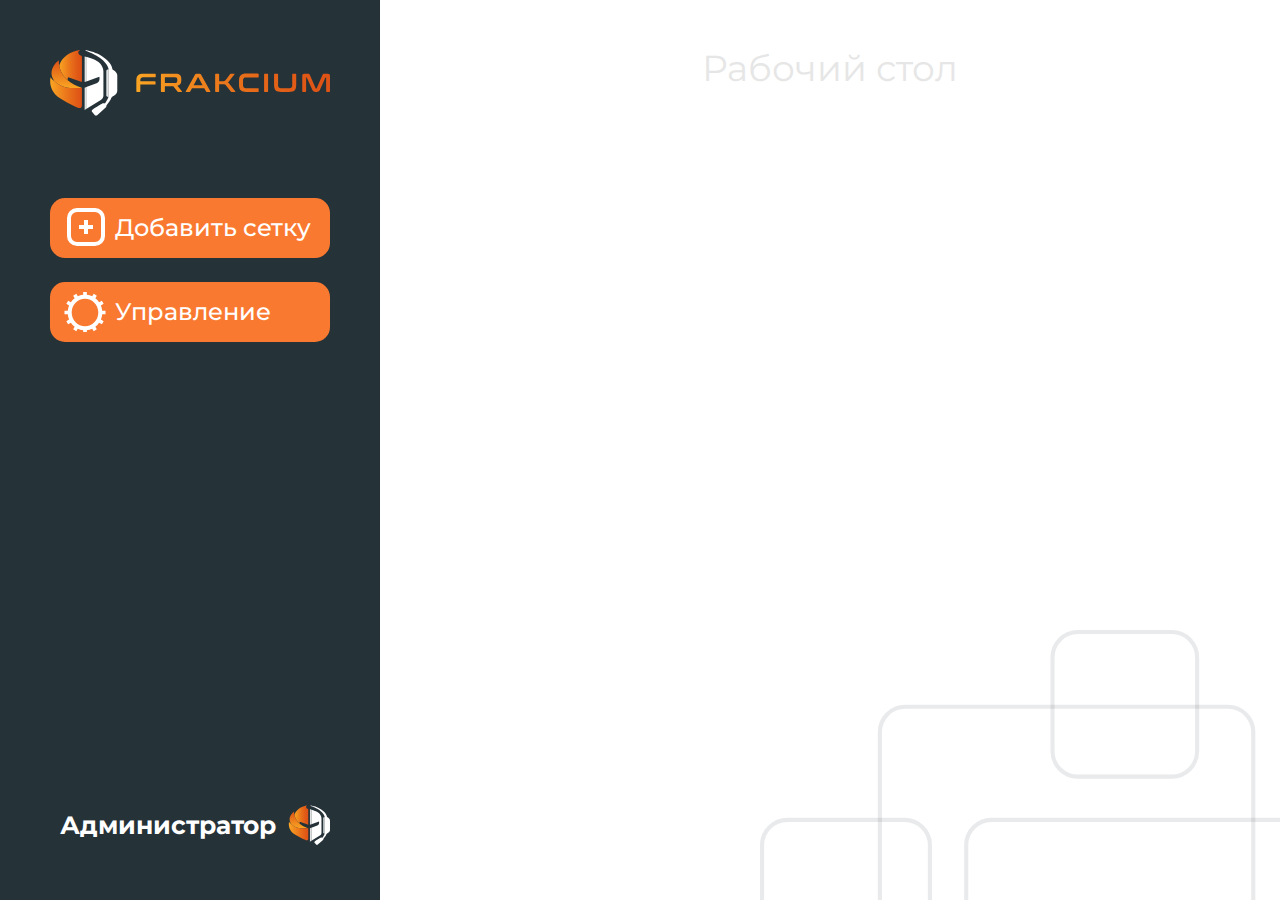
<file: index.html>
<!DOCTYPE html>
<html lang="en">

<head>
   <meta charset="UTF-8">
   <meta http-equiv="X-UA-Compatible" content="IE=edge">
   <meta name="viewport" content="width=device-width, initial-scale=1.0">
   <title>Document</title>
   <link rel="stylesheet" href="style.css">
   <link rel="stylesheet" href="src/css/blocks/media.min.css">
   <script src="https://code.jquery.com/jquery-3.6.1.min.js"
      integrity="sha256-o88AwQnZB+VDvE9tvIXrMQaPlFFSUTR+nldQm1LuPXQ=" crossorigin="anonymous"></script>
   <script src="./script.js" defer></script>
   <!script src="/js/engine.js"></script-->
</head>

<body>
   <div class="aside__button">
      <span></span>
   </div>
   <aside class="Sidebar">
      <img src="./images/logo_frakcium.svg" alt="logo_frakcium" class="logo">
      <button class="button add" id="aside">Добавить сетку</button>
      <button class="button manage" id="aside">Управление</button>
      <div class="logout">
         <div class="container">
            <a href="#" class="logout-button quit ajax-link" data-url="/admin/?logout">Выйти</a>
            <div class="logout-button return">Назад</div>
            <div class="logout-button entry">Администратор</div>
         </div>
      </div>
   </aside>
   <main class="Dashboard">
      <div id="clock"></div>
      <img class="decor" src="./images/decor_2.svg" alt="">
      <div class="title">Рабочий стол</div>
      <div class="modal new">
         <div class="container row">
            <h1 class="title">Создать таблицу</h1>
            <button onclick="closeModal('new')" class="close-button"></button>
         </div>
         <div class="list container col">

            <button class="button ajax-link" data-url="/admin/?action=form&id=1"
               onclick="$('.modal > .form').css('display', 'flex');">Игра 1</button>
            <button class="button ajax-link" data-url="/admin/?action=form&id=1">Игра 2</button>
            <button class="button ajax-link" data-url="/admin/?action=form&id=1">Игра 3</button>

         </div>
         <form id="form_create" class="form" action=""><input id="form_create_games" type="hidden" name="game"
               value="1">
            <div class="container row">
               <div class="container col"> <label for="tour">Вид турнира</label> <input id="form_create_type"
                     type="hidden" name="type" value="0">
                  <div class="container select-wrapper">
                     <div class="select tour" value="0">
                        <div class="text">Выберите...</div>
                        <div class="tour-list">
                           <div value="1" class="tour-option">Single elimination</div>
                           <div value="2" class="tour-option">Double elimination</div>
                        </div>
                     </div>
                  </div>
               </div>
               <div class="container col"> <label for="amount">Кол-во</label> <input id="form_create_count"
                     type="hidden" name="count" value="8">
                  <div class="container select-wrapper">
                     <div class="select amount" value="8">
                        <div class="text">8</div>
                        <div class="amount-list">
                           <div value="8" class="amount-option">8</div>
                           <div value="16" class="amount-option">16</div>
                           <div value="32" class="amount-option">32</div>
                        </div>
                     </div>
                  </div>
               </div>
            </div>
            <div class="container row">
               <div class="container col date"> <label for="date">Дата</label>
                  <div class="container"> <input class="select" type="date" name="data" id="date"> </div>
               </div>
            </div>
            <div class="container row">
               <div class="container col date"> <label for="name">Название турнира</label>
                  <div class="container"> <input class="select" type="text" name="name" id="name"> </div>
               </div>
            </div>
            <div class="container row">
               <div class="container col date"> <label for="url">URL адрес</label>
                  <div class="container"> <input class="select" type="text" name="url" id="url"> </div>
               </div>
            </div> <input type="radio" name="" id=""> <button class="button ajax-link" data-url="/admin/?action=new"
               data-form="#form_create">Создать</button>
         </form>
      </div>
      <div class="modal manage">
         <div class="container row">
            <h1 class="title">Управление сетками</h1>
            <button onclick="closeModal('manage')" class="close-button"></button>
         </div>
         <div class="Table-header container row">
            <div class="Table-group container row">
               <div class="status">Статус</div>
               <div class="name">Игра</div>
               <div class="date">Дата</div>
               <div class="tour">Турнир</div>
            </div>
            <div class="Table-group container row">
               <div class="buttons">Управление</div>
            </div>
         </div>
         <table class="Table">
            <tbody id="list_tour">

               <tr id="tour_1" idx="1">
                  <td class="active">Активен</td>
                  <td class="name">TEST 1</td>
                  <td>12.03.2023</td>
                  <td class="tour">A TEST</td>
                  <td class="container row">
                     <div class="table-button delete"></div>
                     <div class="table-button edit"></div>
                     <div class="table-button copy"><input id="url_1"
                           style="position: absolute; left: -1000px; top: -1000px;" type="text" value="https://test.ru">
                     </div>
                  </td>
               </tr>
               <tr id="tour_2" idx="2">
                  <td class="active">Активен</td>
                  <td class="name">TEST 2</td>
                  <td>12.03.2024</td>
                  <td class="tour">D TEST</td>
                  <td class="container row">
                     <div class="table-button delete"></div>
                     <div class="table-button edit"></div>
                     <div class="table-button copy"><input id="url_2"
                           style="position: absolute; left: -1000px; top: -1000px;" type="text" value="https://test.ru">
                     </div>
                  </td>
               </tr>
               <tr id="tour_3" idx="3">
                  <td class="ended">Завершен</td>
                  <td class="name">A TEST</td>
                  <td>15.03.2022</td>
                  <td class="tour">TEST TEST 3</td>
                  <td class="container row">
                     <div class="table-button delete"></div>
                     <div class="table-button edit"></div>
                     <div class="table-button copy"><input id="url_3"
                           style="position: absolute; left: -1000px; top: -1000px;" type="text" value="https://test.ru">
                     </div>
                  </td>
               </tr>
               <tr id="tour_4" idx="4">
                  <td class="active">Активен</td>
                  <td class="name">A TEST</td>
                  <td>18.05.2023</td>
                  <td class="tour">TEST TEST 4</td>
                  <td class="container row">
                     <div class="table-button delete"></div>
                     <div class="table-button edit"></div>
                     <div class="table-button copy"><input id="url_4"
                           style="position: absolute; left: -1000px; top: -1000px;" type="text" value="https://test.ru">
                     </div>
                  </td>
               </tr>

            </tbody>
         </table>
      </div>
      <div class="modal delete-prompt">
         <div class="delete-prompt-text"></div>
         <div class="container row">
            <button class="delete-prompt-button confirm-delete" idx="1"
               onclick="deleteRow($(this).attr('idx'))">Удалить</button>
            <button class="delete-prompt-button cancel" onclick="closeModal('delete-prompt')">Отмена</button>
         </div>
      </div>
   </main>
</body>

</html>
</file>
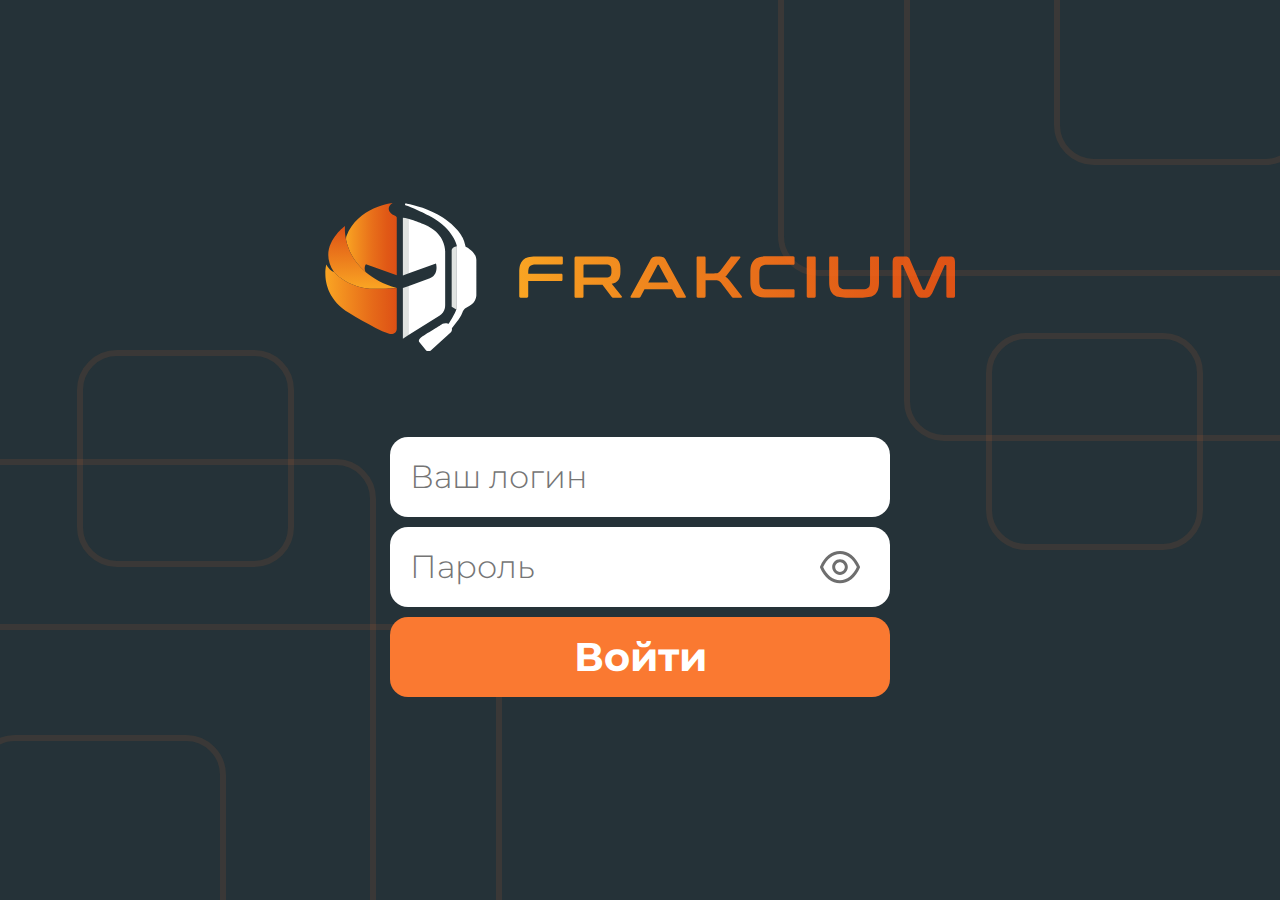
<file: login.html>
<!DOCTYPE html>
<html lang="en">

<head>
    <meta charset="UTF-8">
    <meta http-equiv="X-UA-Compatible" content="IE=edge">
    <meta name="viewport" content="width=device-width, initial-scale=1.0">
    <title>Document</title>
    <link rel="stylesheet" href="style.css">
    <link rel="stylesheet" href="src/css/blocks/media.min.css">
    <script src="https://code.jquery.com/jquery-3.6.1.min.js"
        integrity="sha256-o88AwQnZB+VDvE9tvIXrMQaPlFFSUTR+nldQm1LuPXQ=" crossorigin="anonymous"></script>
    <!script src="/js/engine.js"></script-->
</head>

<body>
    <main class="Login">
        <div class="Login-container">
            <img src="./images/logo_frakcium.svg" alt="Frakcium logo" class="logo">
            <form id="form_login" class="Login-form">
                <div class="wrapper text">
                    <input type="text" placeholder="Ваш логин" name="login" maxlength="20" required>
                </div>
                <div class="wrapper password">
                    <input type="password" placeholder="Пароль" name="password" maxlength="30" required>
                    <div class="show-pass-btn" onmousedown="togglePassword()"></div>
                </div>
                <div class="wrapper submit">
                    <input class="ajax-link" type="submit" value="Войти" data-form="#form_login">
                </div>
            </form>
        </div>
        <img class="decor" src="./images/decor_1.svg" alt="">
        <img class="decor" src="./images/decor_1.svg" alt="">
    </main>
    <div class="loader">
        <div class="loader-text">Входим...</div>
    </div>
</body>

</html>

<script>
    let show = false;
    function togglePassword() {
        if (show) {
            $('.show-pass-btn').on('click', () => $('.password > input').attr('type', 'password'));
            show = false;
        }
        else {
            $('.show-pass-btn').on('click', () => $('.password > input').attr('type', 'text'));
            show = true;
        }
    }

    $('.submit > input').on('click', event => {
        event.preventDefault();
        $('.loader').css('display', 'flex');
        $('.Login *').css('filter', 'blur(5px)');
        setTimeout(() => {	// simulate fetch time
            if (true) {		// if validation successfull
                $('.decor').last().animate({ 'margin-top': '-1000px' }, 1500);
                $('.decor').first().animate({ 'margin-bottom': '-1000px' }, 1500);
                $('.Login-container').animate({ 'margin-top': '-1000px' }, 1000, () => redirect());
            }
        }, 1000);
    });

    function redirect() { window.parent.location.href = 'index.html'; }
</script>
</file>
<file: style.css>
@import url("https://fonts.googleapis.com/css2?family=Montserrat:wght@300;400;500;700&display=swap");
*, *:before, *:after {
  -webkit-box-sizing: border-box;
          box-sizing: border-box;
}

html, body, div, span, object, iframe, figure, h1, h2, h3, h4, h5, h6, p, blockquote, pre, a, code, em, img, small, strike, strong, sub, sup, tt, b, u, i, ol, ul, li, fieldset, form, label, table, caption, tbody, tfoot, thead, tr, th, td, main, canvas, embed, footer, header, nav, section, video {
  margin: 0;
  padding: 0;
  border: 0;
  font-size: 100%;
  font: inherit;
  vertical-align: baseline;
  text-rendering: optimizeLegibility;
  -webkit-font-smoothing: antialiased;
  -webkit-text-size-adjust: none;
     -moz-text-size-adjust: none;
      -ms-text-size-adjust: none;
          text-size-adjust: none;
}

footer, header, nav, section, main {
  display: block;
}

body {
  line-height: 1;
}

ol, ul {
  list-style: none;
}

blockquote, q {
  quotes: none;
}

blockquote:before, blockquote:after, q:before, q:after {
  content: '';
  content: none;
}

table {
  border-collapse: collapse;
  border-spacing: 0;
}

input {
  -webkit-appearance: none;
  border-radius: 0;
}

input, select {
  outline: none;
}

html, * {
  font-family: Montserrat, sans-serif;
}

body {
  display: -webkit-box;
  display: -ms-flexbox;
  display: flex;
  position: relative;
  overflow-y: hidden;
}

.container {
  display: -webkit-box;
  display: -ms-flexbox;
  display: flex;
}

.row {
  -webkit-box-orient: horizontal;
  -webkit-box-direction: normal;
      -ms-flex-direction: row;
          flex-direction: row;
}

.col {
  -webkit-box-orient: vertical;
  -webkit-box-direction: normal;
      -ms-flex-direction: column;
          flex-direction: column;
}

.Sidebar {
  width: 380px;
  z-index: 10;
  color: #fff;
  display: -webkit-box;
  display: -ms-flexbox;
  display: flex;
  min-height: 100vh;
  -webkit-box-orient: vertical;
  -webkit-box-direction: normal;
      -ms-flex-direction: column;
          flex-direction: column;
  background-color: #253238;
  -webkit-animation: transitionInRight 1s ease;
          animation: transitionInRight 1s ease;
}

@-webkit-keyframes transitionInRight {
  0% {
    -webkit-box-shadow: 1000px 0 0 1000px #253238;
            box-shadow: 1000px 0 0 1000px #253238;
  }
  100% {
    -webkit-box-shadow: 0 0 0 0 #253238;
            box-shadow: 0 0 0 0 #253238;
  }
}

@keyframes transitionInRight {
  0% {
    -webkit-box-shadow: 1000px 0 0 1000px #253238;
            box-shadow: 1000px 0 0 1000px #253238;
  }
  100% {
    -webkit-box-shadow: 0 0 0 0 #253238;
            box-shadow: 0 0 0 0 #253238;
  }
}

.Sidebar .logo {
  margin: 50px 50px 70px;
  -webkit-animation: transitionInTop 1s ease;
          animation: transitionInTop 1s ease;
}

.Sidebar .button {
  color: #fff;
  border: none;
  height: 60px;
  margin: 12px 50px;
  padding: 15px 10px 15px 65px;
  position: relative;
  font-size: 24px;
  text-align: left;
  font-weight: 500;
  border-radius: 15px;
  background-color: #FA7931;
  -webkit-animation: transitionInTop 1s ease;
          animation: transitionInTop 1s ease;
}

.Sidebar .button::before {
  top: 50%;
  left: 5%;
  width: 100px;
  height: 40px;
  content: "";
  position: absolute;
  -webkit-transform: translateY(-50%);
          transform: translateY(-50%);
  background-repeat: no-repeat;
}

.Sidebar .button.add::before {
  background-image: url(images/add.svg);
  left: 6%;
}

.Sidebar .button.manage::before {
  background-image: url(images/cog.svg);
}

.Sidebar .logout {
  width: 280px;
  margin: auto 50px 50px;
  overflow: hidden;
  text-align: center;
  -webkit-animation: transitionInFade 2s ease;
          animation: transitionInFade 2s ease;
  font-weight: 700;
}

@-webkit-keyframes transitionInFade {
  0% {
    opacity: 0;
  }
  80% {
    opacity: 0;
  }
}

@keyframes transitionInFade {
  0% {
    opacity: 0;
  }
  80% {
    opacity: 0;
  }
}

.Sidebar .logout .container {
  gap: 10px;
  width: 200%;
  display: -webkit-box;
  display: -ms-flexbox;
  display: flex;
  -webkit-transition: .4s ease;
  transition: .4s ease;
  margin-left: -280px;
}

.Sidebar .logout-button {
  color: #fff;
  text-decoration: none;
  border-radius: 19px;
  height: 50px;
  display: -webkit-box;
  display: -ms-flexbox;
  display: flex;
  -webkit-box-align: center;
      -ms-flex-align: center;
          align-items: center;
  -webkit-box-pack: center;
      -ms-flex-pack: center;
          justify-content: center;
}

.Sidebar .logout-button.entry {
  width: 270px;
  font-size: 25px;
  font-weight: bold;
  position: relative;
  -webkit-box-pack: left;
      -ms-flex-pack: left;
          justify-content: left;
}

.Sidebar .logout-button.entry::after {
  top: 5px;
  right: -58px;
  width: 100px;
  height: 100px;
  content: "";
  position: absolute;
  background-image: url(images/icon_frakcium.svg);
  background-repeat: no-repeat;
}

.Sidebar .logout-button.quit, .Sidebar .logout-button.return {
  font-size: 24px;
  font-weight: bold;
  width: 135px;
  background-color: #FA7931;
}

.Dashboard {
  width: 100%;
  display: -webkit-box;
  display: -ms-flexbox;
  display: flex;
  position: relative;
  -webkit-box-align: center;
      -ms-flex-align: center;
          align-items: center;
  -webkit-box-pack: center;
      -ms-flex-pack: center;
          justify-content: center;
  font-weight: 400;
}

.Dashboard #clock {
  position: absolute;
  right: 50px;
  top: 50px;
  font-size: 36px;
  color: #B7B7B7;
  -webkit-user-select: none;
     -moz-user-select: none;
      -ms-user-select: none;
          user-select: none;
  -webkit-transition: .4s ease;
  transition: .4s ease;
  -webkit-animation: transitionInTop 2s ease;
          animation: transitionInTop 2s ease;
}

.Dashboard .decor {
  position: absolute;
}

.Dashboard .decor:first-of-type {
  right: 0;
  bottom: 0;
  height: 40vh;
}

.Dashboard > .title {
  position: absolute;
  top: 50px;
  left: 50%;
  -webkit-transform: translateX(-50%);
          transform: translateX(-50%);
  font-size: 36px;
  color: #E6E6E6;
  -webkit-user-select: none;
     -moz-user-select: none;
      -ms-user-select: none;
          user-select: none;
  -webkit-transition: .4s ease;
  transition: .4s ease;
  -webkit-animation: transitionInTop 2s ease;
          animation: transitionInTop 2s ease;
}

.Dashboard .modal {
  opacity: 0;
  position: absolute;
  -webkit-transition: .4s ease;
  transition: .4s ease;
  background-color: #253238;
  border-radius: 20px;
  z-index: -10;
  padding: 40px 50px;
  gap: 10px;
  display: -webkit-box;
  display: -ms-flexbox;
  display: flex;
  -webkit-box-orient: vertical;
  -webkit-box-direction: normal;
      -ms-flex-direction: column;
          flex-direction: column;
}

.Dashboard .modal .title {
  font-size: 40px;
  color: #fff;
  font-weight: bold;
  -webkit-user-select: none;
     -moz-user-select: none;
      -ms-user-select: none;
          user-select: none;
}

.Dashboard .modal .close-button {
  margin-left: auto;
  width: 55px;
  height: 55px;
  background-color: #FA7931;
  border-radius: 15px;
  border: none;
  background-image: url(images/cross.svg);
  background-repeat: no-repeat;
  background-position: 50% 50%;
}

.Dashboard .modal .button {
  min-height: 80px;
  background-color: #FA7931;
  border-radius: 15px;
  border: none;
  color: #fff;
  font-size: 36px;
  font-weight: bold;
}

.Dashboard .modal .list {
  gap: 13px;
  overflow-y: scroll;
  padding-right: 13px;
}

.Dashboard .modal .list::-webkit-scrollbar {
  width: 13px;
}

.Dashboard .modal .list::-webkit-scrollbar-track {
  background: #1A252B;
}

.Dashboard .modal .list::-webkit-scrollbar-thumb {
  background-color: #fff;
  border-radius: 20px;
}

.Dashboard .modal .list > .button {
  max-width: 100%;
  overflow: hidden;
  text-overflow: ellipsis;
}

.Dashboard .modal .form {
  position: absolute;
  z-index: 10;
  top: 100px;
  left: 50px;
  right: 50px;
  bottom: 40px;
  background: #253238;
  -webkit-transition: .4s ease;
  transition: .4s ease;
  -webkit-box-orient: vertical;
  -webkit-box-direction: normal;
      -ms-flex-direction: column;
          flex-direction: column;
  padding-top: 40px;
  gap: 20px;
  display: none;
  overflow-y: scroll;
}

.Dashboard .modal .form .container {
  gap: 20px;
  width: -webkit-fit-content;
  width: -moz-fit-content;
  width: fit-content;
}

.Dashboard .modal .form .container label {
  color: #fff;
  font-size: 28px;
}

.Dashboard .modal .form .container .date {
  position: relative;
}

.Dashboard .modal .form .container .date #date::-webkit-calendar-picker-indicator {
  bcolor: #FA7931;
  width: 100%;
  height: 100%;
  top: 0;
  left: 0;
  right: 0;
  bottom: 0;
  position: absolute;
  -webkit-transform: translateX(40px);
          transform: translateX(40px);
  background-image: url('data:image/svg+xml;utf8,<svg xmlns="http://www.w3.org/2000/svg" width="16" height="15" viewBox="0 0 24 24"><path fill="%23FA7931" d="M20 3h-1V1h-2v2H7V1H5v2H4c-1.1 0-2 .9-2 2v16c0 1.1.9 2 2 2h16c1.1 0 2-.9 2-2V5c0-1.1-.9-2-2-2zm0 18H4V8h16v13z"/></svg>');
  background-size: 40px 40px;
  background-position: 170px 60px;
}

.Dashboard .modal .form .container .select {
  height: 67px;
  width: 100%;
  border-radius: 14px;
  border: 4px solid #FA7931;
  background-color: #253238;
  padding: 10px 50px 10px 20px;
  font-size: 24px;
  color: #3E545F;
  -webkit-appearance: none;
  -mox-appearance: none;
  -ms-appearance: none;
  -ms-appearance-appearance: none;
  display: -webkit-box;
  display: -ms-flexbox;
  display: flex;
  -webkit-box-align: center;
      -ms-flex-align: center;
          align-items: center;
}

.Dashboard .modal .form .container .select-wrapper {
  position: relative;
  width: 100%;
}

.Dashboard .modal .form .container .select-wrapper::after {
  position: absolute;
  -webkit-user-select: none;
     -moz-user-select: none;
      -ms-user-select: none;
          user-select: none;
  content: "";
  right: 20px;
  width: 20px;
  height: 20px;
  top: 50%;
  -webkit-transform: translateY(-50%);
          transform: translateY(-50%);
  pointer-events: none;
  background-image: url(images/arrow.svg);
  background-repeat: no-repeat;
  background-position: center;
}

.Dashboard .modal .form .container .select option {
  border-radius: 14px;
  margin: 10px;
  padding: 10px;
}

.Dashboard .modal .form .container .select.tour {
  width: 350px;
  -webkit-user-select: none;
     -moz-user-select: none;
      -ms-user-select: none;
          user-select: none;
}

.Dashboard .modal .form .container .select .tour, .Dashboard .modal .form .container .select .amount {
  position: relative;
}

.Dashboard .modal .form .container .select .tour-list, .Dashboard .modal .form .container .select .amount-list {
  display: none;
  z-index: 10;
  top: calc(100% + 10px);
  background-color: #253238;
  left: 0;
  width: 100%;
  position: absolute;
  -webkit-box-orient: vertical;
  -webkit-box-direction: normal;
      -ms-flex-direction: column;
          flex-direction: column;
}

.Dashboard .modal .form .container .select .tour-option, .Dashboard .modal .form .container .select .amount-option {
  margin-bottom: 10px;
  font-size: 24px;
  background-color: #253238;
  color: #fff;
  border: 4px solid #FA7931;
  border-radius: 14px;
  padding: 15px;
}

.Dashboard .modal .form .button {
  margin-top: auto;
  width: 200px;
}

.Dashboard .modal .Table {
  color: #fff;
  border-collapse: separate;
  position: relative;
  width: 100%;
}

.Dashboard .modal .Table-header {
  margin-top: 100px;
  color: #fff;
  width: calc(100% + 20px);
  background: #253238;
  gap: 25px;
}

.Dashboard .modal .Table-group {
  border-radius: 14px;
  margin-top: -80px;
  height: 77px;
  outline: #FA7931 4px solid;
  -ms-flex-pack: distribute;
      justify-content: space-around;
  -webkit-box-align: center;
      -ms-flex-align: center;
          align-items: center;
}

.Dashboard .modal .Table-group:first-of-type {
  width: 1065px;
}

.Dashboard .modal .Table-group:last-of-type {
  width: 245px;
}

.Dashboard .modal .Table-group > div {
  font-weight: 500;
  font-size: 32px;
  position: relative;
  width: 100%;
  text-align: center;
}

.Dashboard .modal .Table-group > div:not(:last-of-type)::after {
  content: "|";
  position: absolute;
  right: 0;
  color: #FA7931;
}

.Dashboard .modal .Table-group th.buttons {
  width: 250px;
}

.Dashboard .modal .Table tbody {
  border-spacing: 0 15px;
  max-height: 100%;
  width: calc(100% + 20px);
  display: block;
  overflow-y: scroll;
  max-height: 650px;
  padding: 0 10px 0 0;
}

.Dashboard .modal .Table tbody::-webkit-scrollbar {
  width: 13px;
}

.Dashboard .modal .Table tbody::-webkit-scrollbar-track {
  background: #1A252B;
}

.Dashboard .modal .Table tbody::-webkit-scrollbar-thumb {
  background-color: #fff;
  border-radius: 20px;
}

.Dashboard .modal .Table tbody tr {
  height: 77px;
}

.Dashboard .modal .Table tbody tr td {
  max-width: 100%;
  text-align: center;
  vertical-align: middle;
  font-weight: 700;
  font-size: 32px;
  line-height: 39px;
}

.Dashboard .modal .Table tbody tr td:not(:last-of-type) {
  background-color: #FA7931;
  width: 25%;
}

.Dashboard .modal .Table tbody tr td.name, .Dashboard .modal .Table tbody tr td.tour {
  max-width: 150px;
  overflow: hidden;
  text-overflow: ellipsis;
}

.Dashboard .modal .Table tbody tr td:first-of-type {
  border-radius: 14px 0 0 14px;
}

.Dashboard .modal .Table tbody tr td:nth-last-of-type(2) {
  border-radius: 0 14px 14px 0;
}

.Dashboard .modal .Table tbody tr td.active {
  color: #98EF41;
}

.Dashboard .modal .Table tbody tr td.ended {
  color: #C42121;
}

.Dashboard .modal .Table tbody tr td .table-button {
  border-radius: 14px;
  background-color: #FA7931;
  height: 77px;
  width: 77px;
  margin-left: 10px;
  cursor: pointer;
  background-repeat: no-repeat;
  background-position: center;
}

.Dashboard .modal .Table tbody tr td .table-button:first-of-type {
  margin-left: 20px;
}

.Dashboard .modal .Table tbody tr td .table-button.delete {
  background-image: url(images/cross.svg);
}

.Dashboard .modal .Table tbody tr td .table-button.edit {
  background-image: url(images/pen.svg);
}

.Dashboard .modal .Table tbody tr td .table-button.copy {
  background-image: url(images/copy.png);
}

.Dashboard .modal.new {
  width: 620px;
  height: 700px;
}

.Dashboard .modal.manage {
  width: 1440px;
  height: 900px;
}

.loader {
  display: none;
  position: absolute;
  top: 0;
  left: 0;
  right: 0;
  bottom: 100px;
  z-index: 10;
  -webkit-box-align: center;
      -ms-flex-align: center;
          align-items: center;
  -webkit-box-pack: center;
      -ms-flex-pack: center;
          justify-content: center;
}

.loader-text {
  color: #fff;
  background-color: #FA7931;
  font-size: 40px;
  font-weight: bold;
  padding: 20px 40px;
  border-radius: 20px;
}

.Login {
  -webkit-box-pack: center;
      -ms-flex-pack: center;
          justify-content: center;
  min-height: 100vh;
  min-width: 100%;
  background-color: #253238;
  display: -webkit-box;
  display: -ms-flexbox;
  display: flex;
}

.Login .decor {
  position: absolute;
}

.Login .decor:first-of-type {
  bottom: 0;
  left: 0;
  -webkit-animation: transitionInBot 1s ease;
          animation: transitionInBot 1s ease;
}

.Login .decor:last-of-type {
  right: 0;
  -webkit-transform: rotate(180deg);
          transform: rotate(180deg);
  -webkit-animation: transitionInTop 1s ease;
          animation: transitionInTop 1s ease;
}

@-webkit-keyframes transitionInTop {
  0% {
    margin-top: -1000px;
  }
}

@keyframes transitionInTop {
  0% {
    margin-top: -1000px;
  }
}

@-webkit-keyframes transitionInBot {
  0% {
    margin-bottom: -1000px;
  }
}

@keyframes transitionInBot {
  0% {
    margin-bottom: -1000px;
  }
}

.Login-container {
  margin: 15vh auto auto;
  display: -webkit-box;
  display: -ms-flexbox;
  display: flex;
  -webkit-box-orient: vertical;
  -webkit-box-direction: normal;
      -ms-flex-direction: column;
          flex-direction: column;
  -webkit-box-align: center;
      -ms-flex-align: center;
          align-items: center;
  -webkit-animation: transitionInTop 0.6s ease;
          animation: transitionInTop 0.6s ease;
}

.Login-form {
  display: -webkit-box;
  display: -ms-flexbox;
  display: flex;
  -webkit-box-orient: vertical;
  -webkit-box-direction: normal;
      -ms-flex-direction: column;
          flex-direction: column;
  gap: 10px;
  position: relative;
  z-index: 10;
}

.Login-form .wrapper {
  position: relative;
}

.Login-form .show-pass-btn {
  background-image: url(images/eye.svg);
  background-repeat: no-repeat;
  height: 40px;
  width: 40px;
  position: absolute;
  top: 50%;
  -webkit-transform: translateY(-40%);
          transform: translateY(-40%);
  right: 30px;
}

.Login-form input {
  border: none;
  width: 500px;
  height: 80px;
  border-radius: 18px;
  font-size: 32px;
  font-weight: 300;
  padding: 10px 20px;
}

.Login-form input[type=submit] {
  background: #FA7931;
  color: #fff;
  font-weight: 700;
  font-size: 40px;
}

.Login .logo {
  width: 630px;
  margin-bottom: 85px;
}

.tour-option:hover,
.amount-option:hover,
.logout-button:hover,
.modal .button:hover,
.submit > input:hover,
.Sidebar > .button:hover,
.modal .close-button:hover,
.delete-prompt-button:hover,
.password > .show-pass-btn:hover {
  opacity: .8;
  cursor: pointer;
}

img {
  -webkit-user-select: none;
     -moz-user-select: none;
      -ms-user-select: none;
          user-select: none;
}

.delete-prompt {
  top: 0;
  left: 0;
  right: 0;
  bottom: 0;
  width: 350px;
  height: 200px;
  margin: auto;
  padding: 20px !important;
  display: -webkit-box;
  display: -ms-flexbox;
  display: flex;
  position: absolute;
  border-radius: 20px;
  -webkit-box-orient: vertical;
  -webkit-box-direction: normal;
      -ms-flex-direction: column;
          flex-direction: column;
  background-color: #253238;
}

.delete-prompt-text {
  color: #fff;
  font-size: 28px;
  padding: 10px;
  height: 100%;
}

.delete-prompt-button {
  background-color: #FA7931;
  color: #fff;
  border: none;
  margin: auto;
  padding: 10px 25px;
  border-radius: 10px;
  font-size: 22px;
  -webkit-transition: .2s;
  transition: .2s;
}

.delete-prompt-button.confirm-delete:hover {
  background-color: #C42121;
  opacity: 1;
}
/*# sourceMappingURL=style.css.map */
</file>
<file: src/css/blocks/media.min.css>
@media(min-width: 1200px){.Login{overflow-y:hidden;-webkit-box-align:center;-ms-flex-align:center;align-items:center}.Login-container{margin:0 auto}.Login .decor:last-of-type{position:absolute;top:0}}@media(min-width: 992px)and (max-width: 1199px){.Login{-webkit-box-align:center;-ms-flex-align:center;align-items:center}.Login-container{margin:0 auto}.Login-container .logo{width:550px;margin-bottom:65px}.Login-container .Login-form .wrapper input{width:450px}.Login .decor{width:390px}.Login .decor:last-of-type{position:absolute;top:0}}@media(min-width: 768px)and (max-width: 991px){.Login{-webkit-box-align:center;-ms-flex-align:center;align-items:center}.Login-container{margin:0 auto}.Login-container .logo{width:550px;margin-bottom:65px}.Login-container .Login-form .wrapper input{width:450px}.Login .decor{width:390px}.Login .decor:last-of-type{position:absolute;top:0}}@media(min-width: 576px)and (max-width: 767px){.Login{-webkit-box-align:center;-ms-flex-align:center;align-items:center}.Login-container{margin:0 auto}.Login-container .logo{width:480px;margin-bottom:65px}.Login-container .Login-form .wrapper input{width:400px}.Login-container .Login-form .wrapper input::-webkit-input-placeholder{font-size:26px}.Login-container .Login-form .wrapper input::-moz-placeholder{font-size:26px}.Login-container .Login-form .wrapper input:-ms-input-placeholder{font-size:26px}.Login-container .Login-form .wrapper input::-ms-input-placeholder{font-size:26px}.Login-container .Login-form .wrapper input::placeholder{font-size:26px}.Login-container .Login-form .wrapper input[type=submit]{font-size:34px}.Login .decor{display:none}.loader-text{font-size:34px}}@media(max-width: 575px){.Login{-webkit-box-align:center;-ms-flex-align:center;align-items:center}.Login-container{margin:0 auto}.Login-container .logo{width:320px;margin-bottom:40px}.Login-container .Login-form .wrapper input{width:320px;height:60px}.Login-container .Login-form .wrapper input::-webkit-input-placeholder{font-size:24px}.Login-container .Login-form .wrapper input::-moz-placeholder{font-size:24px}.Login-container .Login-form .wrapper input:-ms-input-placeholder{font-size:24px}.Login-container .Login-form .wrapper input::-ms-input-placeholder{font-size:24px}.Login-container .Login-form .wrapper input::placeholder{font-size:24px}.Login-container .Login-form .wrapper input[type=submit]{font-size:32px}.Login .decor{display:none}.loader-text{font-size:32px}}@media(min-width: 1840px){.aside__button{display:none}.Dashboard .manage{height:auto !important}}@media(min-width: 1500px)and (max-width: 1840px){.Dashboard{overflow:auto}.Dashboard #clock{font-size:32px}.Dashboard .decor{height:35vh !important}.Dashboard .manage{width:1100px !important;height:auto !important}.Dashboard .manage .Table-header{width:100%;font-size:35px}.Dashboard .manage .Table-header .Table-group{height:60px}.Dashboard .manage .Table-header .Table-group:first-of-type{width:726px}.Dashboard .manage .Table-header .Table-group div{font-size:25px}.Dashboard .manage .Table #list_tour tr td{font-size:22px}.Dashboard .new{height:auto !important}}@media(min-width: 1200px)and (max-width: 1499px){.Dashboard{overflow:auto}.Dashboard .decor{height:30vh !important}.Dashboard .manage{width:800px !important;height:auto !important}.Dashboard .manage .Table-header{width:100%;font-size:35px}.Dashboard .manage .Table-header .Table-group{height:50px}.Dashboard .manage .Table-header .Table-group:first-of-type{width:726px}.Dashboard .manage .Table-header .Table-group div{font-size:22px}.Dashboard .manage .Table #list_tour tr{height:50px}.Dashboard .manage .Table #list_tour tr td{font-size:15px}.Dashboard .manage .Table #list_tour tr td:first-of-type{width:20%;margin-left:14px}.Dashboard .manage .Table #list_tour tr td:last-of-type{max-width:100%}.Dashboard .manage .Table #list_tour tr td:last-of-type div{width:50px;height:50px;background-size:25px 25px}.Dashboard .new{height:auto !important}}@media(min-width: 992px)and (max-width: 1199px){.Dashboard{overflow:auto}.Dashboard #clock{font-size:28px}.Dashboard .title{font-size:30px}.Dashboard .container{-webkit-box-align:center;-ms-flex-align:center;align-items:center}.Dashboard .container .title{font-size:30px !important}.Dashboard .container .close-button{width:45px;height:45px;background-size:25px 25px}.Dashboard .decor{height:20vh !important}.Dashboard .manage{width:600px !important;height:auto !important}.Dashboard .manage .Table-header{width:100%;font-size:35px;gap:18px}.Dashboard .manage .Table-header .Table-group{height:50px}.Dashboard .manage .Table-header .Table-group:first-of-type{width:600px}.Dashboard .manage .Table-header .Table-group div{font-size:18px}.Dashboard .manage .Table #list_tour tr{min-height:44px;height:auto}.Dashboard .manage .Table #list_tour tr td{font-size:12px}.Dashboard .manage .Table #list_tour tr td:first-of-type{width:20%;margin-left:14px}.Dashboard .manage .Table #list_tour tr td:last-of-type{max-width:100%}.Dashboard .manage .Table #list_tour tr td:last-of-type div{width:40px;height:40px;background-size:20px 20px;margin-left:10px}.Dashboard .new{height:auto !important;width:600px !important}.Dashboard .new .list button{min-height:50px;font-size:30px;width:80%}}@media(min-width: 768px)and (max-width: 991px){.aside__button{display:block;position:absolute;top:50px;left:50px;z-index:100000;height:25px;-webkit-transition:.3s all;transition:.3s all}.aside__button span{width:30px;height:3px;background-color:#b7b7b7;display:inline-block;position:relative;border-radius:15px;-webkit-transition:.3s;transition:.3s}.aside__button span::before,.aside__button span::after{content:"";width:30px;height:3px;display:inline-block;background-color:#b7b7b7;position:absolute;-webkit-transition:.3s all;transition:.3s all}.aside__button span::before{top:8px}.aside__button span::after{bottom:8px}.active{left:153px;top:24px}.active span::before{-webkit-transform:rotate(45deg);transform:rotate(45deg);top:0}.active span::after{-webkit-transform:rotate(-45deg);transform:rotate(-45deg);top:0}.active span{width:0}.Sidebar{opacity:0;z-index:-1000;-webkit-transition:.3s all;transition:.3s all;width:0;position:absolute}.Sidebar .logo{width:200px}.Sidebar .button{font-size:17px}.Sidebar .logout{margin:auto 20px 50px}.Sidebar .logout .container{width:200%}.Sidebar .logout .container .logout-button{font-size:20px}.Sidebar .logout .container .entry{width:255px;font-size:23px}.active1{opacity:1;z-index:100;width:320px}.Dashboard{overflow:auto;height:100vh}.Dashboard .title{font-size:30px !important}.Dashboard .close-button{width:45px;height:45px;background-size:25px 25px}.Dashboard .decor{height:30vh !important}.Dashboard .manage{width:600px !important;height:auto !important;padding:20px;top:30%}.Dashboard .manage .Table-header{width:100%;font-size:35px;gap:18px}.Dashboard .manage .Table-header .Table-group{height:50px}.Dashboard .manage .Table-header .Table-group:first-of-type{width:600px}.Dashboard .manage .Table-header .Table-group div{font-size:18px}.Dashboard .manage .Table #list_tour tr{min-height:44px;height:auto}.Dashboard .manage .Table #list_tour tr td{font-size:12px}.Dashboard .manage .Table #list_tour tr td:first-of-type{width:20%;margin-left:14px}.Dashboard .manage .Table #list_tour tr td:last-of-type{max-width:100%}.Dashboard .manage .Table #list_tour tr td:last-of-type div{width:40px;height:40px;background-size:20px 20px;margin-left:10px}.Dashboard .new{height:auto !important;width:600px !important}.Dashboard .new .list button{min-height:50px;font-size:30px;width:100%}}@media(min-width: 576px)and (max-width: 767px){.aside__button{display:block;position:absolute;top:50px;left:50px;z-index:100000;height:25px;-webkit-transition:.3s all;transition:.3s all}.aside__button span{width:30px;height:3px;background-color:#b7b7b7;display:inline-block;position:relative;border-radius:15px;-webkit-transition:.3s;transition:.3s}.aside__button span::before,.aside__button span::after{content:"";width:30px;height:3px;display:inline-block;background-color:#b7b7b7;position:absolute;-webkit-transition:.3s all;transition:.3s all}.aside__button span::before{top:8px}.aside__button span::after{bottom:8px}.active{left:153px;top:24px}.active span::before{-webkit-transform:rotate(45deg);transform:rotate(45deg);top:0}.active span::after{-webkit-transform:rotate(-45deg);transform:rotate(-45deg);top:0}.active span{width:0}.Sidebar{opacity:0;z-index:-1000;-webkit-transition:.3s all;transition:.3s all;width:0;position:absolute}.Sidebar i .logo{width:200px}.Sidebar .button{font-size:17px}.Sidebar .logout{margin:auto 20px 70px}.Sidebar .logout .container{width:200%}.Sidebar .logout .container .logout-button{font-size:20px}.Sidebar .logout .container .entry{width:255px;font-size:23px}.active1{opacity:1;z-index:100;width:320px}.Dashboard{overflow:auto;height:100vh}.Dashboard #clock{font-size:20px !important}.Dashboard .title{font-size:20px !important}.Dashboard .close-button{width:45px;height:45px;background-size:25px 25px}.Dashboard .decor{height:30vh !important}.Dashboard .manage{z-index:10;width:500px !important;height:auto !important;padding:20px;top:30%}.Dashboard .manage .container{-webkit-box-align:center;-ms-flex-align:center;align-items:center}.Dashboard .manage .container .title{font-size:25px !important}.Dashboard .manage .container .close-button{width:40px;height:40px}.Dashboard .manage .Table-header{width:100%;font-size:25px;gap:18px}.Dashboard .manage .Table-header .Table-group{height:35px;border-radius:8px}.Dashboard .manage .Table-header .Table-group:first-of-type{width:600px}.Dashboard .manage .Table-header .Table-group div{font-size:15px}.Dashboard .manage .Table #list_tour tr{min-height:44px;height:auto}.Dashboard .manage .Table #list_tour tr td{font-size:10px;line-height:30px}.Dashboard .manage .Table #list_tour tr td:first-of-type{width:20%;margin-left:14px}.Dashboard .manage .Table #list_tour tr td:last-of-type{max-width:100%}.Dashboard .manage .Table #list_tour tr td:last-of-type div{width:30px;height:30px;background-size:15px 13px;border-radius:10px;margin-left:10px}.Dashboard .new{height:auto !important;width:500px !important}.Dashboard .new .container{margin-bottom:15px;-webkit-box-align:center;-ms-flex-align:center;align-items:center}.Dashboard .new .container .title{font-size:25px !important}.Dashboard .new .container .close-button{width:40px;height:40px;background-size:25px 25px}.Dashboard .new .list button{min-height:50px;font-size:26px;width:100%}.Dashboard .new #form_create .container{-webkit-box-orient:vertical !important;-webkit-box-direction:normal !important;-ms-flex-direction:column !important;flex-direction:column !important}}@media(max-width: 575px){.aside__button{display:block;position:absolute;top:50px;left:50px;z-index:100000;height:25px;-webkit-transition:.3s all;transition:.3s all}.aside__button span{width:30px;height:3px;background-color:#b7b7b7;display:inline-block;position:relative;border-radius:15px;-webkit-transition:.3s;transition:.3s}.aside__button span::before,.aside__button span::after{content:"";width:30px;height:3px;display:inline-block;background-color:#b7b7b7;position:absolute;-webkit-transition:.3s all;transition:.3s all}.aside__button span::before{top:8px}.aside__button span::after{bottom:8px}.active{left:153px;top:24px}.active span::before{-webkit-transform:rotate(45deg);transform:rotate(45deg);top:0}.active span::after{-webkit-transform:rotate(-45deg);transform:rotate(-45deg);top:0}.active span{width:0}.Sidebar{opacity:0;z-index:-1000;-webkit-transition:.3s all;transition:.3s all;width:0;position:absolute}.Sidebar i .logo{width:200px}.Sidebar .button{font-size:17px}.Sidebar .logout{margin:auto 20px 70px}.Sidebar .logout .container{width:200%}.Sidebar .logout .container .logout-button{font-size:20px}.Sidebar .logout .container .entry{width:255px;font-size:23px}.active1{opacity:1;z-index:100;width:320px}.Dashboard{overflow:auto;height:100vh}.Dashboard #clock{font-size:20px !important}.Dashboard .title{font-size:20px !important}.Dashboard .close-button{width:45px;height:45px;background-size:25px 25px}.Dashboard .decor{height:30vh !important}.Dashboard .manage{width:350px !important;height:auto !important;padding:40px 16px;gap:0;padding:20px;top:30%}.Dashboard .manage .container{-webkit-box-align:center;-ms-flex-align:center;align-items:center}.Dashboard .manage .container .title{font-size:20px !important}.Dashboard .manage .container .close-button{width:30px;height:30px;background-size:15px 15px;border-radius:10px}.Dashboard .manage .Table-header{width:95%;font-size:25px;gap:18px}.Dashboard .manage .Table-header .Table-group{height:28px;border-radius:8px}.Dashboard .manage .Table-header .Table-group:first-of-type{width:600px}.Dashboard .manage .Table-header .Table-group div{font-size:12px}.Dashboard .manage .Table #list_tour{width:calc(96% + 20px)}.Dashboard .manage .Table #list_tour tr{min-height:44px;height:auto}.Dashboard .manage .Table #list_tour tr td{font-size:7px;line-height:25px}.Dashboard .manage .Table #list_tour tr td:first-of-type{width:20%;margin-left:14px;border-radius:8px 0 0 8px}.Dashboard .manage .Table #list_tour tr td:nth-of-type(3){width:18%}.Dashboard .manage .Table #list_tour tr td:nth-of-type(4){border-radius:0 8px 8px 0}.Dashboard .manage .Table #list_tour tr td:last-of-type{max-width:100%}.Dashboard .manage .Table #list_tour tr td:last-of-type div{width:22px;height:22px;background-size:10px 10px;border-radius:6px;margin-left:10px}.Dashboard .new{height:auto !important;width:350px !important}.Dashboard .new .container{margin-bottom:15px;-webkit-box-align:center;-ms-flex-align:center;align-items:center}.Dashboard .new .container .title{font-size:20px !important}.Dashboard .new .container .close-button{width:30px;height:30px;background-size:15px 15px;border-radius:10px}.Dashboard .new .list button{min-height:34px;font-size:18px;border-radius:10px;width:100%}.Dashboard .new #form_create .container{-webkit-box-orient:vertical !important;-webkit-box-direction:normal !important;-ms-flex-direction:column !important;flex-direction:column !important}}@media(min-width: 1600px)and (max-width: 1870px){main header{grid-template-columns:1fr 3fr}.tournament{z-index:1;position:absolute;-webkit-transform:scale(0.73);transform:scale(0.73);left:-1%;height:70vh}.sidebar{z-index:10}}@media(min-width: 1500px)and (max-width: 1599px){main header{grid-template-columns:1fr 3fr}.tournament{z-index:1;position:absolute;-webkit-transform:scale(0.73);transform:scale(0.73);left:-4%;height:70vh}.sidebar{z-index:10;overflow-y:auto;min-width:345px}.sidebar h1{font-size:55px}.sidebar hr{height:12px}.sidebar .sponsors p{font-size:30px}.sidebar .sponsors .container img{width:250px}}@media(min-width: 1200px)and (max-width: 1499px){main header{grid-template-columns:1fr 3fr}main header img:first-of-type{width:250px}main header img:nth-of-type(2){width:320px}.tournament{z-index:1;position:absolute;-webkit-transform:scale(0.6) translateY(-30%);transform:scale(0.6) translateY(-30%);left:-14%;height:100%}.sidebar{z-index:10;overflow-y:auto;min-width:252px}.sidebar h1{font-size:35px}.sidebar hr{height:5px;margin:25px 0}.sidebar .sponsors p{font-size:25px}.sidebar .sponsors .container img{width:110px}.sidebar .socials p{font-size:20px}.sidebar .socials .container a img{width:25px}}@media(min-width: 992px)and (max-width: 1199px){main header{grid-template-columns:1fr 3fr}main header img:first-of-type{width:195px}main header img:nth-of-type(2){width:195px}.tournament{z-index:1;position:absolute;-webkit-transform:scale(0.44);transform:scale(0.44);left:-14%;width:100%;height:100%;-webkit-transform:scale(0.5) translateY(-40%);transform:scale(0.5) translateY(-40%)}.tournament .winner{padding:50px}.sidebar{z-index:10;overflow-y:auto;min-width:200px;padding:50px 35px 0}.sidebar h1{font-size:30px}.sidebar hr{height:5px;margin:25px 0}.sidebar .sponsors p{font-size:20px}.sidebar .sponsors .container img{width:110px}.sidebar .socials p{font-size:20px}.sidebar .socials .container a img{width:25px}}@media(min-width: 768px)and (max-width: 991px){main header{grid-template-columns:1fr 3fr}main header img:first-of-type{width:170px}main header img:nth-of-type(2){width:170px}.tournament{z-index:1;position:absolute;z-index:1;position:absolute;left:-28%;width:100%;min-height:100%;height:120%;-webkit-transform:scale(0.3) translateY(-70%);transform:scale(0.3) translateY(-70%)}.tournament .winner{padding:50px}.tournament .act .round .team{width:322px}.sidebar{z-index:10;overflow-y:auto;min-width:179px;padding:50px 35px 0}.sidebar h1{font-size:25px}.sidebar hr{min-height:3px;height:3px !important;margin:25px 0}.sidebar .sponsors p{font-size:20px}.sidebar .sponsors .container img{width:100px}.sidebar .socials{margin-bottom:10px}.sidebar .socials p{font-size:20px}.sidebar .socials .container a img{width:14px}}@media(min-width: 576px)and (max-width: 767px){body{display:-webkit-box;display:-ms-flexbox;display:flex;-webkit-box-orient:vertical;-webkit-box-direction:normal;-ms-flex-direction:column;flex-direction:column}main{height:400%}main header{display:-webkit-box;display:-ms-flexbox;display:flex;-webkit-box-orient:vertical;-webkit-box-direction:normal;-ms-flex-direction:column;flex-direction:column;-webkit-box-pack:justify;-ms-flex-pack:justify;justify-content:space-between;height:180px}main header img:first-of-type{width:170px}main header img:nth-of-type(2){width:170px}.tournament{z-index:1;position:absolute;left:-5%;width:193px;min-height:100%;height:351px;-webkit-transform:scale(0.3) translateY(-100%);transform:scale(0.3) translateY(-100%);-ms-touch-action:manipulation;touch-action:manipulation}.tournament .winner{padding:50px}.tournament .act .round .team{width:322px}.sidebar{z-index:10;overflow-y:auto;min-width:179px;padding:50px 35px 0;-webkit-box-align:center;-ms-flex-align:center;align-items:center}.sidebar h1{font-size:25px}.sidebar hr{min-height:3px;height:3px !important;margin:25px 0;width:20%}.sidebar .sponsors p{font-size:20px}.sidebar .sponsors .container img{width:100px}.sidebar .socials{margin-bottom:10px}.sidebar .socials p{font-size:20px}.sidebar .socials .container a img{width:14px}}@media(max-width: 576px){body{display:-webkit-box;display:-ms-flexbox;display:flex;-webkit-box-orient:vertical;-webkit-box-direction:normal;-ms-flex-direction:column;flex-direction:column}main{height:400%}main header{display:-webkit-box;display:-ms-flexbox;display:flex;-webkit-box-orient:vertical;-webkit-box-direction:normal;-ms-flex-direction:column;flex-direction:column;-webkit-box-pack:justify;-ms-flex-pack:justify;justify-content:space-between;height:180px}main header img:first-of-type{width:170px}main header img:nth-of-type(2){width:170px}.tournament{z-index:1;position:absolute;left:-34%;width:100%;min-height:100%;height:351px;-webkit-transform:scale(0.2) translateY(-165%);transform:scale(0.2) translateY(-165%);-ms-touch-action:manipulation;touch-action:manipulation}.tournament .winner{padding:50px}.tournament .act .round .team{width:322px}.sidebar{z-index:10;overflow-y:auto;min-width:179px;padding:50px 35px 0;-webkit-box-align:center;-ms-flex-align:center;align-items:center}.sidebar h1{font-size:25px}.sidebar hr{min-height:3px;height:3px !important;margin:25px 0;width:20%}.sidebar .sponsors p{font-size:20px}.sidebar .sponsors .container img{width:100px}.sidebar .socials{margin-bottom:10px}.sidebar .socials p{font-size:20px}.sidebar .socials .container a img{width:14px}}@media(min-width: 1600px)and (max-width: 1870px){main header{grid-template-columns:1fr 3fr 1fr}main header img{width:410px}.tournament{z-index:1;position:absolute;-webkit-transform:scale(0.73);transform:scale(0.73);left:-1%;height:70vh}.sidebar{z-index:10}}@media(min-width: 1500px)and (max-width: 1599px){main header{grid-template-columns:1fr 3fr 1fr}main header img{width:390px}.tournament{z-index:1;position:absolute;-webkit-transform:scale(0.73);transform:scale(0.73);left:-4%;height:70vh}.sidebar{z-index:10;overflow-y:auto;min-width:345px}.sidebar h1{font-size:55px}.sidebar hr{height:12px}.sidebar .tournament_title input{width:243px !important}.sidebar .sponsors p{font-size:30px}.sidebar .sponsors .container img{width:250px}.sidebar .socials p{text-align:center}.sidebar .socials div{margin:20px auto}}@media(min-width: 1200px)and (max-width: 1499px){main header{grid-template-columns:1fr 3fr 1fr}main header img:first-of-type{width:220px}main header img:nth-of-type(2){width:300px}main header #save{width:163px;height:49px}.tournament{z-index:1;position:absolute;-webkit-transform:scale(0.6) translateY(-30%);transform:scale(0.6) translateY(-30%);left:-14%;height:100%}.sidebar{z-index:10;overflow-y:auto;min-width:252px}.sidebar .tournament_title input{width:155px !important}.sidebar h1{font-size:35px}.sidebar hr{height:5px;margin:25px 0}.sidebar .sponsors p{font-size:25px}.sidebar .sponsors .container img{width:110px}.sidebar .socials p{font-size:20px;text-align:center}.sidebar .socials .container{margin:20px auto}.sidebar .socials .container a img{width:25px}}@media(min-width: 992px)and (max-width: 1199px){main header{grid-template-columns:1fr 3fr 1fr}main header img:first-of-type{width:150px}main header img:nth-of-type(2){width:150px}main header #save{width:150px;height:40px}.tournament{z-index:1;position:absolute;-webkit-transform:scale(0.44);transform:scale(0.44);left:-20%;width:100%;height:100%;-webkit-transform:scale(0.5) translateY(-40%);transform:scale(0.5) translateY(-40%)}.tournament .winner{padding:50px;min-width:270px}.sidebar{z-index:10;overflow-y:auto;min-width:200px;padding:50px 35px 0}.sidebar .tournament_title input{width:128px !important;height:70px !important}.sidebar h1{font-size:30px}.sidebar hr{height:5px;margin:25px 0}.sidebar .sponsors p{font-size:20px}.sidebar .sponsors .container img{width:110px}.sidebar #form_edit .banner{height:70px !important}.sidebar #form_edit .banner #info_add{top:28%;left:22%}.sidebar .socials p{font-size:20px;text-align:center}.sidebar .socials .container{margin:20px auto}.sidebar .socials .container a img{width:25px}}@media(min-width: 768px)and (max-width: 991px){main header{grid-template-columns:1fr 3fr 1fr}main header img:first-of-type{width:130px}main header img:nth-of-type(2){width:130px}main header #save{width:100px;height:30px;font-size:13px}.tournament{z-index:1;position:absolute;z-index:1;position:absolute;left:-28%;width:100%;min-height:100%;height:120%;-webkit-transform:scale(0.3) translateY(-70%);transform:scale(0.3) translateY(-70%)}.tournament .winner{padding:50px;min-width:270px}.tournament .act .round .team{width:322px}.sidebar{z-index:10;overflow-y:auto;min-width:179px;padding:50px 35px 0}.sidebar .tournament_title input{width:107px !important;height:60px !important}.sidebar h1{font-size:25px}.sidebar hr{min-height:3px;height:3px !important;margin:25px 0}.sidebar .sponsors p{font-size:20px}.sidebar .sponsors .container img{width:100px}.sidebar #form_edit .banner{height:60px !important}.sidebar #form_edit .banner #info_add{top:24%;left:19%}.sidebar .socials p{font-size:18px;text-align:center}.sidebar .socials .container{margin:20px auto}.sidebar .socials .container a img{width:25px}}@media(min-width: 576px)and (max-width: 767px){body{display:-webkit-box;display:-ms-flexbox;display:flex;-webkit-box-orient:vertical;-webkit-box-direction:normal;-ms-flex-direction:column;flex-direction:column}main{height:400%}main header{grid-template-columns:1fr 3fr 1fr}main header img:first-of-type{width:130px}main header img:nth-of-type(2){width:180px}main header #save{width:100px;height:30px;font-size:13px}.tournament{z-index:1;position:absolute;left:-5%;width:193px;min-height:100%;height:351px;-webkit-transform:scale(0.3) translateY(-100%);transform:scale(0.3) translateY(-100%);-ms-touch-action:manipulation;touch-action:manipulation}.tournament .winner{padding:50px;min-width:270px}.tournament .act .round .team{width:322px}.sidebar{z-index:10;overflow-y:auto;min-width:179px;padding:15px 35px 0;-webkit-box-align:center;-ms-flex-align:center;align-items:center}.sidebar h1{font-size:25px}.sidebar hr{min-height:3px;height:3px !important;margin:25px 0;width:20%}.sidebar .tournament_title{display:-webkit-box;display:-ms-flexbox;display:flex;-webkit-box-pack:center;-ms-flex-pack:center;justify-content:center}.sidebar .tournament_title input{width:300px !important;height:70px !important}.sidebar .sponsors p{font-size:20px}.sidebar .sponsors .container img{width:100px}.sidebar #form_edit .banner{height:70px !important;width:300px}.sidebar #form_edit .banner #info_add{top:36%;left:29%}.sidebar .socials{margin-bottom:10px}.sidebar .socials p{font-size:20px}.sidebar .socials .container{margin:20px auto}.sidebar .socials .container a img{width:14px}}@media(max-width: 576px){body{display:-webkit-box;display:-ms-flexbox;display:flex;-webkit-box-orient:vertical;-webkit-box-direction:normal;-ms-flex-direction:column;flex-direction:column}main{height:400%}main header{grid-template-columns:1fr 3fr 1fr}main header img:first-of-type{width:130px}main header img:nth-of-type(2){width:180px}main header #save{width:100px;height:30px;font-size:13px}.tournament{z-index:1;position:absolute;left:-34%;width:100%;min-height:100%;height:351px;-webkit-transform:scale(0.2) translateY(-165%);transform:scale(0.2) translateY(-165%);-ms-touch-action:manipulation;touch-action:manipulation}.tournament .winner{padding:50px;min-width:270px}.tournament .act .round .team{width:322px}.sidebar{z-index:10;overflow-y:auto;min-width:179px;padding:15px 35px 0;-webkit-box-align:center;-ms-flex-align:center;align-items:center}.sidebar h1{font-size:25px}.sidebar hr{min-height:3px;height:3px !important;margin:25px 0;width:20%}.sidebar .tournament_title{display:-webkit-box;display:-ms-flexbox;display:flex;-webkit-box-pack:center;-ms-flex-pack:center;justify-content:center}.sidebar .tournament_title input{width:300px !important;height:70px !important}.sidebar .sponsors p{font-size:20px}.sidebar .sponsors .container img{width:100px}.sidebar #form_edit .banner{height:70px !important;width:300px}.sidebar #form_edit .banner #info_add{top:36%;left:29%}.sidebar .socials{margin-bottom:10px}.sidebar .socials p{font-size:20px}.sidebar .socials .container{margin:20px auto}.sidebar .socials .container a img{width:14px}}
</file>
